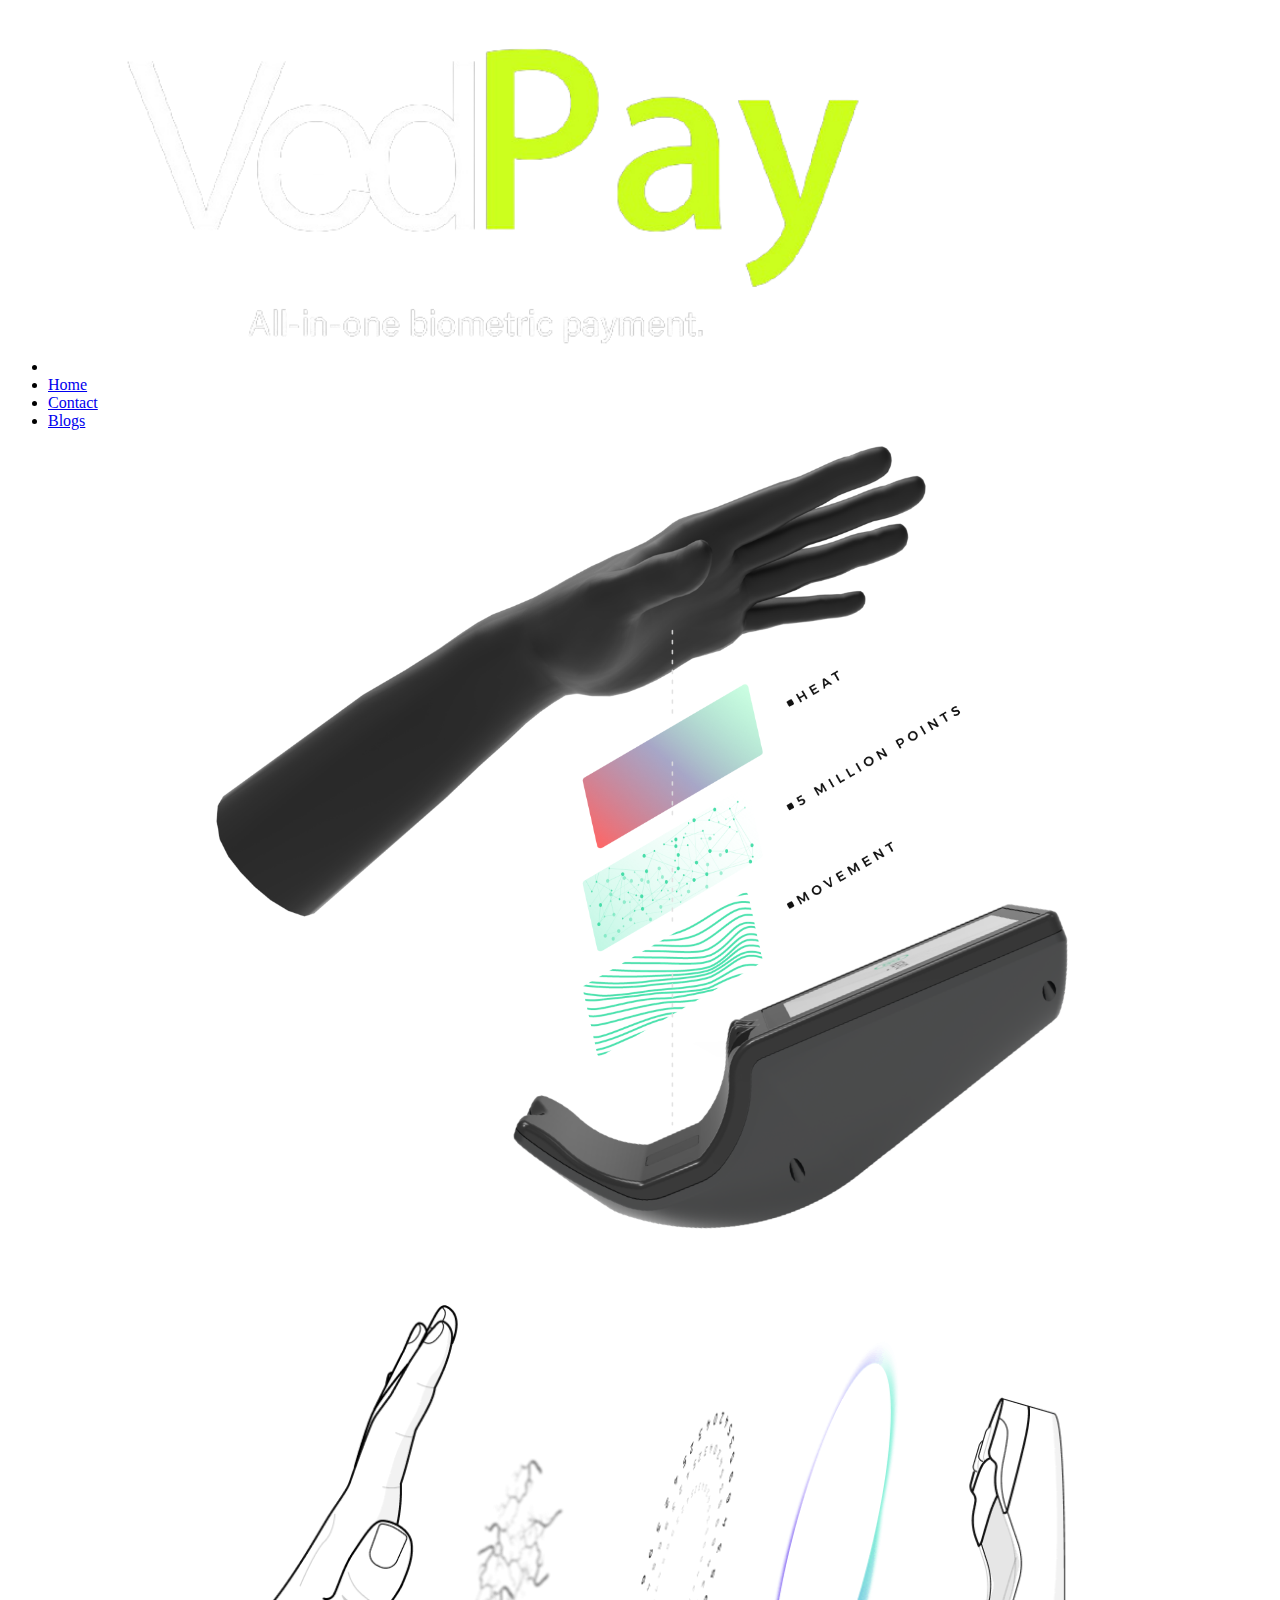
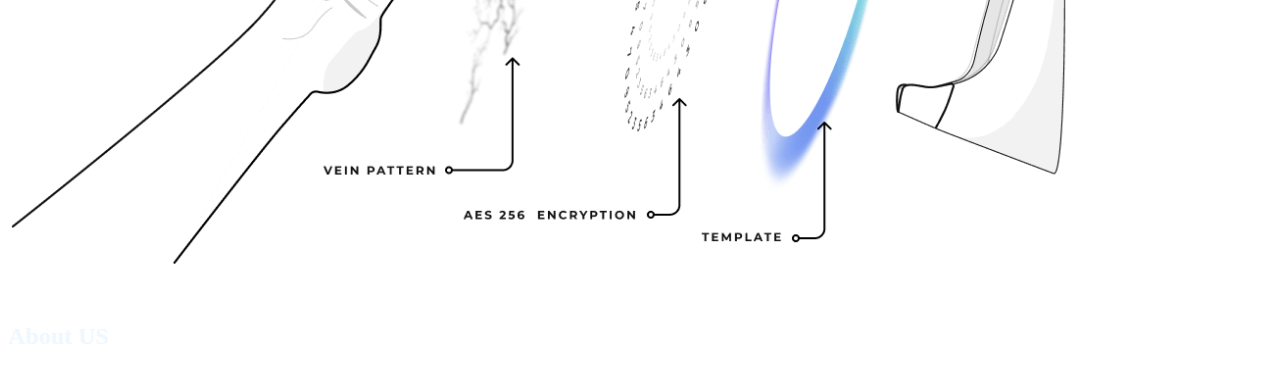
<file: index.html>
<!doctype html>
<html lang="en">
  <head>
    <!-- Required meta tags -->
    <meta charset="utf-8">
    <meta name="viewport" content="width=device-width, initial-scale=1">

    <!-- Bootstrap CSS -->
    <link href="https://cdn.jsdelivr.net/npm/bootstrap@5.1.3/dist/css/bootstrap.min.css" rel="stylesheet" integrity="sha384-1BmE4kWBq78iYhFldvKuhfTAU6auU8tT94WrHftjDbrCEXSU1oBoqyl2QvZ6jIW3" crossorigin="anonymous">

    <title>VedPay</title>
  </head>
  <body>
    
   <!-- <div class="row">
    <div class="col-6">
        <nav class="navbar navbar-expand-lg navbar-dark bg-dark vertical-menu">
            <div class="container-fluid ">
              <img src="./img/logo_temp.png" width="500"    /> 
              <button class="navbar-toggler" type="button" data-bs-toggle="collapse" data-bs-target="#navbarNavDropdown" aria-controls="navbarNavDropdown" aria-expanded="false" aria-label="Toggle navigation">
                <span class="navbar-toggler-icon"></span>
              </button>
              <div class="collapse navbar-collapse" id="navbarNavDropdown">
                <ul class="navbar-nav ">
                  <li class="nav-item row">
                    <a class="nav-link active" aria-current="page" href="#">Home</a>
                  </li>
                  
                  <li class="nav-item row">
                    <a class="nav-link" href="#">Features</a>
                  </li>
                  <li class="nav-item row">
                    <a class="nav-link" href="#">Pricing</a>
                  </li>
             
                </ul>
              </div>
            </div>
          </nav>
    </div>

    <div class="col-6">
            HEllo
    </div>

   </div>
     -->

     <div class="row">
        <div class="col-6 ">
        <nav class ="navbar bg-dark">
        <ul class ="nav navbar-nav ">

            <li class ="nav-item text-center my-4">
                <img src="./img/logo_temp.png" style="width:70%;" /> 
            </li>


        <li class ="nav-item my-4">
        <a class ="nav-link text-center" href="#"> Home </a>
        </li>
        
        <li class ="nav-item my-4">
        <a class ="nav-link text-center" href="#"> Contact </a>
        </li>
        <li class ="nav-item my-4">
        <a class ="nav-link text-center" href="#"> Blogs </a>
        </li>
        </ul>
        </nav>
        </div>
        <div class="col-6 my-4 ">
        <div class="container text-center align-content-center justify-content-center ">
       
        </div>
        <div class =”container”  >
         
            <img src="./img/home.png"  style="height:70%; width: 70%; margin-left: auto; margin-right: auto;display: block;" >

        </div>
        </div>
        </div>


        <div class="second_scroll">
            <div class="row">
                <div class="col-6 ">
                    <img src="./img/second.png" style="width: 100%;" />
                </div>
                <div class="col-6 bg-dark " style="color: aliceblue;">
                    <h2 class="heading mx-3 my-4 ">About US</h2>
                </div>

            </div>



        </div>


    <!-- Optional JavaScript; choose one of the two! -->

    <!-- Option 1: Bootstrap Bundle with Popper -->
    <script src="https://cdn.jsdelivr.net/npm/bootstrap@5.1.3/dist/js/bootstrap.bundle.min.js" integrity="sha384-ka7Sk0Gln4gmtz2MlQnikT1wXgYsOg+OMhuP+IlRH9sENBO0LRn5q+8nbTov4+1p" crossorigin="anonymous"></script>

    <!-- Option 2: Separate Popper and Bootstrap JS -->
    <!--
    <script src="https://cdn.jsdelivr.net/npm/@popperjs/core@2.10.2/dist/umd/popper.min.js" integrity="sha384-7+zCNj/IqJ95wo16oMtfsKbZ9ccEh31eOz1HGyDuCQ6wgnyJNSYdrPa03rtR1zdB" crossorigin="anonymous"></script>
    <script src="https://cdn.jsdelivr.net/npm/bootstrap@5.1.3/dist/js/bootstrap.min.js" integrity="sha384-QJHtvGhmr9XOIpI6YVutG+2QOK9T+ZnN4kzFN1RtK3zEFEIsxhlmWl5/YESvpZ13" crossorigin="anonymous"></script>
    -->
  </body>
</html>
</file>
